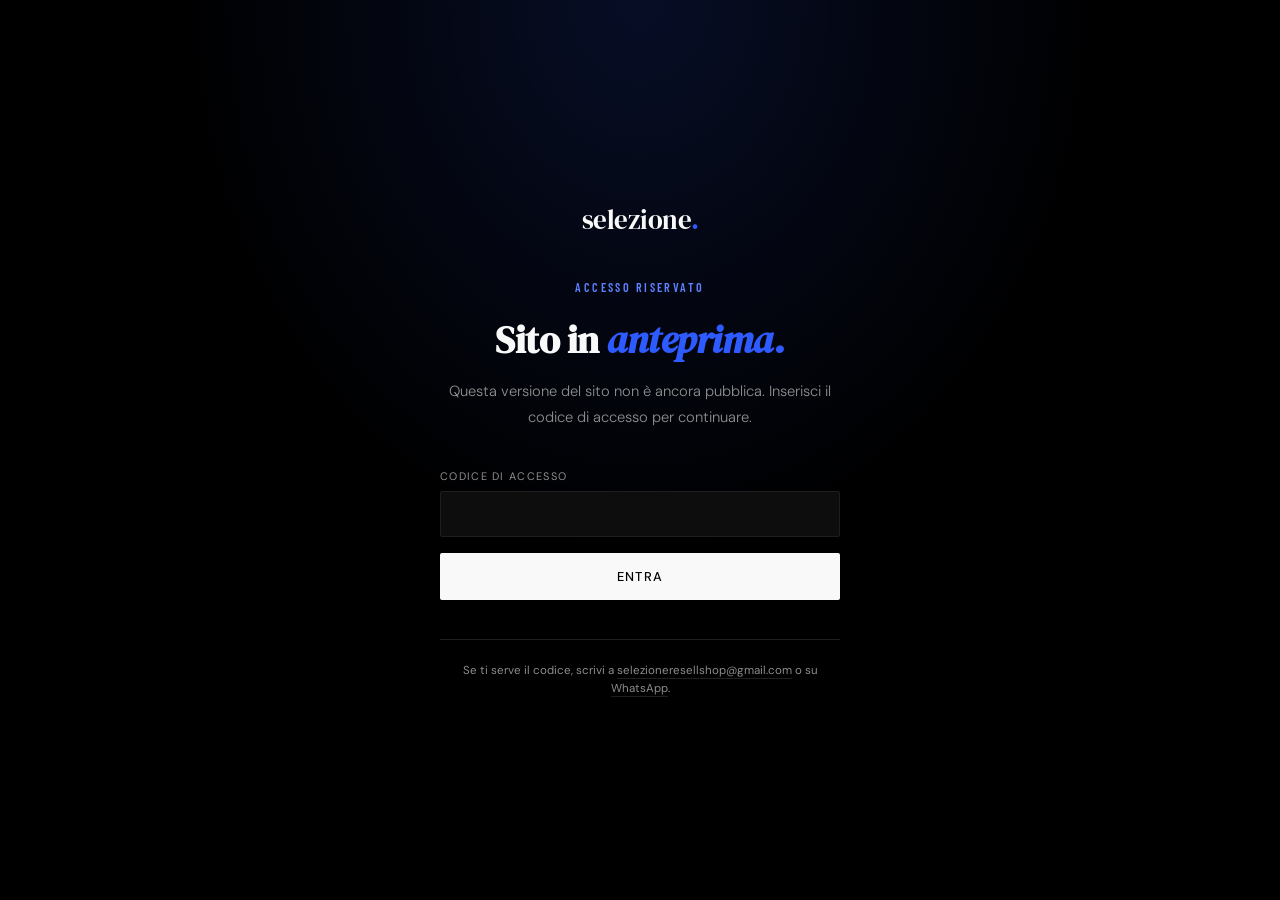
<file: index.html>
<!DOCTYPE html>
<html lang="it">
<head>
<meta charset="UTF-8">
<meta name="viewport" content="width=device-width, initial-scale=1.0">

<!-- Google Consent Mode v2 — default negato -->
<script>
  window.dataLayer = window.dataLayer || [];
  function gtag(){dataLayer.push(arguments);}
  gtag('consent', 'default', {
    'ad_storage': 'denied',
    'ad_user_data': 'denied',
    'ad_personalization': 'denied',
    'analytics_storage': 'denied',
    'functionality_storage': 'granted',
    'security_storage': 'granted',
    'wait_for_update': 500
  });
</script>

<!-- Google tag (gtag.js) -->
<script async src="https://www.googletagmanager.com/gtag/js?id=G-TSMYGTDLV7"></script>
<script>
  gtag('js', new Date());
  gtag('config', 'G-TSMYGTDLV7', {
    'anonymize_ip': true
  });
</script>
<!-- GATE DI ANTEPRIMA — riga temporanea, si toglie al go-live (vedi gate.js) -->
<script src="/gate.js"></script>

<!-- Prestazioni: preconnessione ai server dei font -->
<link rel="preconnect" href="https://fonts.googleapis.com">
<link rel="preconnect" href="https://fonts.gstatic.com" crossorigin>
<link rel="dns-prefetch" href="https://fonts.googleapis.com">
<link rel="dns-prefetch" href="https://fonts.gstatic.com">
<link href="https://fonts.googleapis.com/css2?family=Barlow+Condensed:wght@500;600;700&family=DM+Sans:wght@300;400;500&family=DM+Serif+Display:ital@0;1&display=swap" rel="stylesheet">

<title>Console, videogiochi e collezionismo | Selezione.</title>

<!-- SEO -->
<meta name="description" content="Console e videogiochi di ogni epoca, prodotti Pokémon, sneakers limited e oggettistica da collezione. Acquista su eBay e Vinted o vendimi le tue console.">
<link rel="canonical" href="https://selezioneshop.it/">
<link rel="alternate" hreflang="it-it" href="https://selezioneshop.it/">
<link rel="alternate" hreflang="x-default" href="https://selezioneshop.it/">
<meta name="robots" content="index, follow, max-image-preview:large, max-snippet:-1">
<meta name="googlebot" content="index, follow">
<meta name="author" content="Selezione.">
<meta name="theme-color" content="#000000">

<!-- Local SEO (Roma) -->
<meta name="geo.region" content="IT-RM">
<meta name="geo.placename" content="Roma">

<!-- Open Graph (WhatsApp, Facebook, Instagram, ecc.) -->
<meta property="og:type" content="website">
<meta property="og:site_name" content="Selezione.">
<meta property="og:locale" content="it_IT">
<meta property="og:title" content="Console, videogiochi e collezionismo | Selezione.">
<meta property="og:description" content="Console e videogiochi di ogni epoca, prodotti Pokémon, sneakers limited e oggettistica da collezione. Acquista su eBay e Vinted o vendimi le tue console.">
<meta property="og:url" content="https://selezioneshop.it/">
<!-- Sostituisci con l'URL di una tua immagine 1200x630 quando il sito è online -->
<meta property="og:image" content="https://selezioneshop.it/og-image.jpg">
<meta property="og:image:alt" content="Selezione. — articoli selezionati: sneakers, Pokémon, gaming, oggettistica">
<meta property="og:image:width" content="1200">
<meta property="og:image:height" content="630">

<!-- Twitter / X -->
<meta name="twitter:card" content="summary_large_image">
<meta name="twitter:title" content="Console, videogiochi e collezionismo | Selezione.">
<meta name="twitter:description" content="Console e videogiochi di ogni epoca, prodotti Pokémon, sneakers limited e oggettistica da collezione. Acquista su eBay e Vinted o vendimi le tue console.">
<meta name="twitter:image" content="https://selezioneshop.it/og-image.jpg">

<!-- Favicon (il punto del brand) -->
<link rel="icon" href="data:image/svg+xml,%3Csvg xmlns='http://www.w3.org/2000/svg' viewBox='0 0 32 32'%3E%3Crect width='32' height='32' rx='6' fill='%23000000'/%3E%3Ccircle cx='16' cy='22' r='4' fill='%232E5BFF'/%3E%3C/svg%3E">

<link rel="stylesheet" href="css/style.css">

<!-- Dati strutturati schema.org: dice a Google che sei un'attività reale -->
<script type="application/ld+json">
{
  "@context": "https://schema.org",
  "@graph": [
    {
      "@type": "Organization",
      "@id": "https://selezioneshop.it/#organization",
      "name": "Selezione.",
      "url": "https://selezioneshop.it/",
      "email": "selezioneresellshop@gmail.com",
      "telephone": "+39 331 545 3138",
      "vatID": "IT18554041006",
      "slogan": "Chiacchiere, tempo e pezzi rari.",
      "sameAs": [
        "https://instagram.com/selezione.shop",
        "https://www.ebay.it/str/selezioneshop",
        "https://www.vinted.it/member/70497170"
      ]
    },
    {
      "@type": "WebSite",
      "@id": "https://selezioneshop.it/#website",
      "url": "https://selezioneshop.it/",
      "name": "Selezione.",
      "inLanguage": "it-IT",
      "publisher": { "@id": "https://selezioneshop.it/#organization" }
    },
    {
      "@type": "LocalBusiness",
      "@id": "https://selezioneshop.it/#localbusiness",
      "name": "Selezione.",
      "url": "https://selezioneshop.it/",
      "email": "selezioneresellshop@gmail.com",
      "telephone": "+39 331 545 3138",
      "vatID": "IT18554041006",
      "parentOrganization": { "@id": "https://selezioneshop.it/#organization" },
      "address": {
        "@type": "PostalAddress",
        "addressLocality": "Roma",
        "addressRegion": "IT-RM",
        "addressCountry": "IT"
      },
      "areaServed": "IT",
      "sameAs": [
        "https://www.ebay.it/str/selezioneshop",
        "https://www.vinted.it/member/70497170"
      ]
    }
  ]
}
</script>
</head>
<body>

<nav id="nav">
  <a href="/" class="logo">selezione<span>.</span></a>
  <ul class="nav-links">
    <li><a href="/" aria-current="page">Home</a></li>
    <li><a href="vendi.html">Vendi</a></li>
    <li><a href="negozio.html">Negozio</a></li>
    <li><a href="/blog/">Blog</a></li>
    <li><a href="chi-siamo.html">Chi sono</a></li>
    <li><a href="faq.html">FAQ</a></li>
  </ul>
  <button class="nav-toggle" id="navToggle" aria-label="Apri menu" aria-expanded="false" aria-controls="mobileMenu">
    <span></span><span></span><span></span>
  </button>
</nav>

<div class="menu-backdrop" id="menuBackdrop"></div>
<div class="mobile-menu" id="mobileMenu">
  <a href="/" aria-current="page">Home</a>
  <a href="vendi.html">Vendi</a>
  <a href="negozio.html">Negozio</a>
  <a href="/blog/">Blog</a>
  <a href="chi-siamo.html">Chi sono</a>
  <a href="faq.html">FAQ</a>
</div>

<main>
<!-- HERO -->
<section class="hero" aria-label="Introduzione">
  <div class="hero-left">
    <div class="hero-eyebrow">Curato. Autentico. Unico.</div>
    <h1>Ogni pezzo<br>ha una<br><em>storia.</em></h1>
    <p class="hero-desc">Console e videogiochi, Pokémon, sneakers e oggettistica ricercata. Selezionati uno ad uno! Per chi sa riconoscere ciò che è unico.</p>
    <div class="hero-actions">
      <a href="/vendi.html" class="btn-main">Richiedi una valutazione</a>
      <a href="/negozio.html" class="btn-secondary">I miei negozi</a>
    </div>
    <a href="#categorie" class="hero-explore">Esplora le categorie →</a>
  </div>
  <div class="hero-right">
    <div class="img-placeholder" aria-hidden="true">
      <svg width="32" height="32" viewBox="0 0 24 24" fill="none" stroke="currentColor" stroke-width="1">
        <rect x="3" y="3" width="18" height="18" rx="1"/><circle cx="8.5" cy="8.5" r="1.5"/>
        <polyline points="21,15 16,10 5,21"/>
      </svg>
      <span>Immagine hero</span>
    </div>
  </div>
</section>

<!-- PROVA SOCIALE eBay -->
<section class="ebay-proof" aria-label="Feedback del negozio eBay">
  <a href="https://www.ebay.it/str/selezioneshop" target="_blank" rel="noopener" class="ebay-proof-inner">
    <span class="ebay-proof-stat">
      <span class="ebay-proof-num">100+</span>
      <span class="ebay-proof-label">feedback su eBay</span>
    </span>
    <span class="ebay-proof-stat">
      <span class="ebay-proof-num">100%</span>
      <span class="ebay-proof-label">valutazioni positive</span>
    </span>
    <span class="ebay-proof-cta">Vedi il profilo eBay →</span>
  </a>
</section>

<!-- DIVIDER (scorrevole) -->
<div class="divider">
  <div class="divider-track">
    <div class="divider-item"><span>01</span><span>Autenticità garantita</span></div>
    <div class="divider-dot" aria-hidden="true"></div>
    <div class="divider-item"><span>02</span><span>Spedizione tracciata</span></div>
    <div class="divider-dot" aria-hidden="true"></div>
    <div class="divider-item"><span>03</span><span>Feedback verificati</span></div>
    <div class="divider-dot" aria-hidden="true"></div>
    <div class="divider-item"><span>04</span><span>Nuovi arrivi settimanali</span></div>
    <div class="divider-dot" aria-hidden="true"></div>
    <div class="divider-item"><span>05</span><span>Acquisti protetti</span></div>
    <div class="divider-dot" aria-hidden="true"></div>
    <!-- Copia duplicata: serve solo allo scorrimento continuo, nascosta agli screen reader -->
    <div class="divider-item" aria-hidden="true"><span>01</span><span>Autenticità garantita</span></div>
    <div class="divider-dot" aria-hidden="true"></div>
    <div class="divider-item" aria-hidden="true"><span>02</span><span>Spedizione tracciata</span></div>
    <div class="divider-dot" aria-hidden="true"></div>
    <div class="divider-item" aria-hidden="true"><span>03</span><span>Feedback verificati</span></div>
    <div class="divider-dot" aria-hidden="true"></div>
    <div class="divider-item" aria-hidden="true"><span>04</span><span>Nuovi arrivi settimanali</span></div>
    <div class="divider-dot" aria-hidden="true"></div>
    <div class="divider-item" aria-hidden="true"><span>05</span><span>Acquisti protetti</span></div>
    <div class="divider-dot" aria-hidden="true"></div>
  </div>
</div>

<!-- CATEGORIE -->
<section class="categories" id="categorie">
  <div class="label reveal">Cosa trovi</div>
  <h2 class="reveal">Le categorie.</h2>
  <div class="cat-grid">
    <div class="cat-card reveal">
      <div class="cat-tile">
        <picture>
          <source srcset="img/categoria-sneakers.webp" type="image/webp">
          <img class="cat-photo" id="cat1" alt="" src="img/categoria-sneakers.png" width="900" height="900" loading="lazy" decoding="async" onerror="this.style.display='none';document.getElementById('catEmpty1').style.display='flex';">
        </picture>
        <div class="cat-empty" id="catEmpty1" aria-hidden="true">
          <svg width="30" height="30" viewBox="0 0 24 24" fill="none" stroke="currentColor" stroke-width="1"><rect x="3" y="3" width="18" height="18" rx="1"/><circle cx="8.5" cy="8.5" r="1.5"/><polyline points="21,15 16,10 5,21"/></svg>
          <span>Sneakers</span>
        </div>
      </div>
      <div class="cat-info">
        <div class="cat-tag">Limited</div>
        <h3>Sneakers</h3>
        <p>Edizioni ricercate e modelli particolari.</p>
      </div>
    </div>

    <div class="cat-card reveal">
      <div class="cat-tile">
        <picture>
          <source srcset="img/categoria-pokemon.webp" type="image/webp">
          <img class="cat-photo" id="cat2" alt="" src="img/categoria-pokemon.png" width="900" height="900" loading="lazy" decoding="async" onerror="this.style.display='none';document.getElementById('catEmpty2').style.display='flex';">
        </picture>
        <div class="cat-empty" id="catEmpty2" aria-hidden="true">
          <svg width="30" height="30" viewBox="0 0 24 24" fill="none" stroke="currentColor" stroke-width="1"><rect x="3" y="3" width="18" height="18" rx="1"/><circle cx="8.5" cy="8.5" r="1.5"/><polyline points="21,15 16,10 5,21"/></svg>
          <span>Pokémon</span>
        </div>
      </div>
      <div class="cat-info">
        <div class="cat-tag">Collezione</div>
        <h3>Pokémon</h3>
        <p>Prodotti sealed e qualche carta.</p>
      </div>
    </div>

    <div class="cat-card reveal">
      <div class="cat-tile">
        <picture>
          <source srcset="img/categoria-gaming.webp" type="image/webp">
          <img class="cat-photo" id="cat3" alt="" src="img/categoria-gaming.png" width="900" height="900" loading="lazy" decoding="async" onerror="this.style.display='none';document.getElementById('catEmpty3').style.display='flex';">
        </picture>
        <div class="cat-empty" id="catEmpty3" aria-hidden="true">
          <svg width="30" height="30" viewBox="0 0 24 24" fill="none" stroke="currentColor" stroke-width="1"><rect x="3" y="3" width="18" height="18" rx="1"/><circle cx="8.5" cy="8.5" r="1.5"/><polyline points="21,15 16,10 5,21"/></svg>
          <span>Gaming</span>
        </div>
      </div>
      <div class="cat-info">
        <div class="cat-tag">Gaming</div>
        <h3>Console &amp; Giochi</h3>
        <p>Usato testato, retrogaming e titoli moderni.</p>
      </div>
    </div>

    <div class="cat-card reveal">
      <div class="cat-tile">
        <picture>
          <source srcset="img/categoria-oggetti.webp" type="image/webp">
          <img class="cat-photo" id="cat4" alt="" src="img/categoria-oggetti.png" width="900" height="900" loading="lazy" decoding="async" onerror="this.style.display='none';document.getElementById('catEmpty4').style.display='flex';">
        </picture>
        <div class="cat-empty" id="catEmpty4" aria-hidden="true">
          <svg width="30" height="30" viewBox="0 0 24 24" fill="none" stroke="currentColor" stroke-width="1"><rect x="3" y="3" width="18" height="18" rx="1"/><circle cx="8.5" cy="8.5" r="1.5"/><polyline points="21,15 16,10 5,21"/></svg>
          <span>Oggetti</span>
        </div>
      </div>
      <div class="cat-info">
        <div class="cat-tag">Ricercato</div>
        <h3>Oggettistica</h3>
        <p>Pezzi unici e articoli da collezione selezionati.</p>
      </div>
    </div>
  </div>
</section>

<!-- CANALI -->
<section class="channels" id="negozi">
  <div class="channels-top reveal">
    <div>
      <div class="label">Dove acquistare</div>
      <h2>I miei<br>negozi.</h2>
    </div>
    <p>Acquisti protetti tramite le garanzie ufficiali dei marketplace. Pagamenti sicuri, spedizioni tracciate.</p>
  </div>
  <div class="channels-grid">
    <a href="https://www.ebay.it/str/selezioneshop" target="_blank" rel="noopener" class="channel-card reveal">
      <div class="channel-img" aria-hidden="true">
        <svg width="28" height="28" viewBox="0 0 24 24" fill="none" stroke="currentColor" stroke-width="1">
          <rect x="3" y="3" width="18" height="18" rx="1"/><circle cx="8.5" cy="8.5" r="1.5"/>
          <polyline points="21,15 16,10 5,21"/>
        </svg>
        <span>Cover negozio</span>
      </div>
      <div class="channel-info">
        <div>
          <div class="ch-label">Marketplace</div>
          <h3>eBay</h3>
          <p>Qui pubblico le edizioni più ricercate, i pezzi da collezione e gli articoli di valore più alto: sneakers limited, carte rare, console e giochi da collezione. Spedizione inclusa, acquisti protetti e feedback verificati.</p>
        </div>
        <div class="ch-arrow">Visita il negozio →</div>
      </div>
    </a>
    <a href="https://www.vinted.it/member/70497170" target="_blank" rel="noopener" class="channel-card reveal">
      <div class="channel-img" aria-hidden="true">
        <svg width="28" height="28" viewBox="0 0 24 24" fill="none" stroke="currentColor" stroke-width="1">
          <rect x="3" y="3" width="18" height="18" rx="1"/><circle cx="8.5" cy="8.5" r="1.5"/>
          <polyline points="21,15 16,10 5,21"/>
        </svg>
        <span>Cover negozio</span>
      </div>
      <div class="channel-info">
        <div>
          <div class="ch-label">Marketplace</div>
          <h3>Vinted</h3>
          <p>Lo uso prevalentemente per gli articoli meno rari e dal prezzo più contenuto. Le categorie sono le stesse: cambia il pezzo, non il tipo di prodotto. Acquisti protetti.</p>
        </div>
        <div class="ch-arrow">Visita il negozio →</div>
      </div>
    </a>
  </div>
  <p class="channels-note">Sui marketplace vendo, ma soprattutto compro: se hai pezzi fermi in casa, qui trovi come <a href="/vendi.html">vendere console e videogiochi usati</a> in tutta Italia, con spedizione o ritiro a Roma. Se prima vuoi capire quanto vale quello che hai, sul <a href="/blog/">blog</a> trovi le mie guide, a partire da <a href="/blog/quanto-vale-la-tua-ps4/">quanto vale una PS4 usata</a>.</p>
</section>

<!-- CTA BAND -->
<section class="cta-band reveal">
  <h2>Quanto valgono le tue <em>console?</em></h2>
  <p>Console, videogiochi e accessori, retrò e moderni. Mandami due foto: valutazione onesta in 24/48h, spedizione o ritiro a Roma.</p>
  <div class="hero-actions">
    <a href="/vendi.html" class="btn-main">Richiedi una valutazione →</a>
  </div>
</section>

<!-- FAQ (teaser) -->
<section class="faq" aria-label="Domande frequenti">
  <div class="faq-head reveal">
    <div class="label">Domande frequenti</div>
    <h2>FAQ.</h2>
  </div>
  <div class="faq-list reveal">
    <details class="faq-item">
      <summary>Gli articoli sono autentici e garantiti?<span class="faq-icon"></span></summary>
      <p class="faq-answer">Sì. Ogni pezzo viene verificato per autenticità e condizioni prima della messa in vendita. Per sneakers e carte da collezione controllo ogni dettaglio con particolare attenzione.</p>
    </details>
    <details class="faq-item">
      <summary>Come funzionano spedizione e pagamento?<span class="faq-icon"></span></summary>
      <p class="faq-answer">Gli acquisti avvengono tramite eBay e Vinted, con i loro sistemi di pagamento sicuri e la protezione acquirente. Gli ordini vengono evasi in 24h lavorative e le spedizioni sono sempre tracciate e imballate con cura.</p>
    </details>
    <details class="faq-item">
      <summary>Posso ritirare di persona o pagare alla consegna?<span class="faq-icon"></span></summary>
      <p class="faq-answer">Per gli acquisti sui marketplace valgono le loro regole. Per trattative dirette, in particolare a Roma e dintorni, possiamo valutare insieme ritiro o consegna a mano: scrivimi pure, troveremo un accordo equo per entrambi.</p>
    </details>
  </div>
  <a href="faq.html" class="hero-explore faq-more">Tutte le domande →</a>
</section>
</main>

<!-- FOOTER -->
<footer>
  <div class="footer-main">
    <div class="footer-brand">
      <div class="footer-logo">selezione<span>.</span></div>
      <p class="footer-tag">Chiacchiere, tempo e pezzi rari.</p>
    </div>
    <div class="footer-contacts">
      <a href="mailto:selezioneresellshop@gmail.com">selezioneresellshop@gmail.com</a>
      <a href="https://wa.me/393315453138" target="_blank" rel="noopener">WhatsApp · 331 545 3138</a>
      <a href="https://instagram.com/selezione.shop" target="_blank" rel="noopener">Instagram · @selezione.shop</a>
    </div>
  </div>
  <div class="footer-bottom">
    <p>© 2026 Selezione. — P.IVA 18554041006 · REA RM-1792120 · <a href="legale.html#privacy">Privacy</a> · <a href="legale.html#cookie">Cookie</a> · <a href="legale.html#note-legali">Note legali</a> · <a href="legale.html#termini">Termini</a></p>
    <nav class="footer-nav">
      <a href="/">Home</a>
      <a href="vendi.html">Vendi</a>
      <a href="negozio.html">Negozio</a>
      <a href="/blog/">Blog</a>
      <a href="chi-siamo.html">Chi sono</a>
      <a href="faq.html">FAQ</a>
    </nav>
  </div>
</footer>

<!-- COOKIE BANNER -->
<div class="cookie-banner" id="cookieBanner">
  <p>Uso cookie tecnici necessari al funzionamento del sito e, previo consenso, strumenti di terze parti (font e modulo di contatto). <a href="legale.html#cookie">Cookie policy</a></p>
  <div class="cookie-actions">
    <button class="cookie-btn ghost">Rifiuta</button>
    <button class="cookie-btn solid">Accetta</button>
  </div>
</div>

<!-- BACK TO TOP -->
<button class="to-top" id="toTop" aria-label="Torna su">↑</button>

<script src="js/main.js" defer></script>
<script src="js/analytics.js" defer></script>
</body>
</html>
</file>
<file: css/style.css>
/* ==========================================================================
   Selezione. — Design system condiviso
   (Google Fonts caricati via <link> nell'<head> di ogni pagina, non qui)
   ========================================================================== */

*, *::before, *::after { box-sizing: border-box; margin: 0; padding: 0; }

:root {
  --black: #000000;
  --black2: #0d0d0d;
  --black3: #141414;
  --anthracite: #2C2C2C;
  --offwhite: #F9F9F9;
  --cobalt: #2E5BFF;
  /* Il cobalto di marca su nero sta a 4,06:1: va bene per i titoli (testo
     grande) ma non per link e label. Questa è la sua versione schiarita, da
     usare SOLO sul testo piccolo. Sui fondi del sito sta sopra il 5:1. */
  --cobalt-text: #5C82FF;
  /* Grigi testo. Erano tarati sul nero puro (4,6:1) ma scendevano a 4,1:1
     sui fondi --black2 e --black3, dove sta metà delle sezioni. Alzati
     finché non superano il 4.5:1 anche su --black3, il più chiaro dei tre. */
  --muted: #8C8C8C;
  --muted2: #909090;
  --border: #1e1e1e;
  --img-bg: #111;
}

html { scroll-behavior: smooth; }
body {
  font-family: 'DM Sans', sans-serif;
  background: var(--black);
  color: var(--offwhite);
  overflow-x: hidden;
}

a:focus-visible, button:focus-visible, input:focus-visible,
select:focus-visible, textarea:focus-visible, label:focus-visible,
summary:focus-visible, [tabindex]:focus-visible {
  outline: 2px solid var(--cobalt); outline-offset: 3px;
}

/* Utility: nascosto visivamente ma accessibile agli screen reader */
.sr-only {
  position: absolute; width: 1px; height: 1px; padding: 0; margin: -1px;
  overflow: hidden; clip: rect(0,0,0,0); white-space: nowrap; border: 0;
}

/* NAV */
nav {
  position: fixed; top: 0; left: 0; right: 0; z-index: 100;
  display: flex; align-items: center; justify-content: space-between;
  /* Altezza unica: prima la barra partiva a 1.6rem di padding e si stringeva a
     1.1rem allo scroll, quindi cambiava dimensione sotto le dita. Resta la
     forma compatta, la sola differenza allo scroll è l'ombra. */
  padding: 1.1rem 6%;
  background: rgba(0,0,0,0.88);
  backdrop-filter: blur(16px);
  border-bottom: 1px solid var(--border);
  transition: box-shadow 0.3s ease;
}
nav.scrolled { box-shadow: 0 10px 40px rgba(0,0,0,0.5); }
.logo {
  font-family: 'DM Serif Display', serif;
  font-size: 1.5rem; letter-spacing: -0.5px;
  color: var(--offwhite); z-index: 102; text-decoration: none;
}
.logo span { color: var(--cobalt); }
.nav-links { list-style: none; display: flex; gap: 2.5rem; }
.nav-links a {
  font-family: 'Barlow Condensed', sans-serif;
  text-decoration: none; color: var(--muted);
  font-size: 0.86rem; font-weight: 600; letter-spacing: 0.12em;
  text-transform: uppercase; transition: color 0.2s; position: relative;
}
.nav-links a::after {
  content: ''; position: absolute; left: 0; bottom: -6px;
  width: 0; height: 1px; background: var(--cobalt); transition: width 0.25s ease;
}
.nav-links a:hover { color: var(--offwhite); }
.nav-links a:hover::after { width: 100%; }
/* Pagina corrente: cobalto + filo sotto, così si vede dove ci si trova.
   È --cobalt-text e non --cobalt perché qui il testo è piccolo (0.86rem) e
   il cobalto pieno su nero non arriva a 4.5:1. */
.nav-links a[aria-current="page"] { color: var(--cobalt-text); }
.nav-links a[aria-current="page"]::after { width: 100%; }
.nav-links a[aria-current="page"]:hover { color: var(--cobalt-text); }

/* Hamburger */
.nav-toggle {
  display: none; flex-direction: column; justify-content: center; gap: 5px;
  width: 34px; height: 34px; background: none; border: none; cursor: pointer;
  z-index: 102; padding: 0;
}
.nav-toggle span {
  display: block; width: 24px; height: 2px; background: var(--offwhite);
  transition: transform 0.3s ease, opacity 0.2s ease; margin-left: auto;
}
.nav-toggle.open span:nth-child(1) { transform: translateY(7px) rotate(45deg); }
.nav-toggle.open span:nth-child(2) { opacity: 0; }
.nav-toggle.open span:nth-child(3) { transform: translateY(-7px) rotate(-45deg); }

.mobile-menu {
  position: fixed; top: 0; right: 0; bottom: 0; z-index: 101;
  width: min(80vw, 320px);
  background: var(--black2); border-left: 1px solid var(--border);
  display: flex; flex-direction: column; justify-content: center; gap: 0.5rem;
  padding: 2rem 2.5rem;
  transform: translateX(100%);
  /* visibility: hidden toglie i link dall'ordine di tabulazione quando il menu è chiuso */
  visibility: hidden;
  transition: transform 0.35s cubic-bezier(.4,0,.2,1), visibility 0.35s;
}
.mobile-menu.open { transform: translateX(0); visibility: visible; }
.mobile-menu a {
  text-decoration: none; color: var(--muted2);
  font-family: 'DM Serif Display', serif; font-size: 1.5rem;
  padding: 0.7rem 0; border-bottom: 1px solid var(--border); transition: color 0.2s;
}
.mobile-menu a:last-child { border-bottom: none; }
.mobile-menu a:hover { color: var(--offwhite); }
.mobile-menu a[aria-current="page"], .mobile-menu a[aria-current="page"]:hover { color: var(--cobalt-text); }
.menu-backdrop {
  position: fixed; inset: 0; z-index: 100; background: rgba(0,0,0,0.5);
  opacity: 0; visibility: hidden; transition: opacity 0.3s ease, visibility 0.3s ease;
}
.menu-backdrop.open { opacity: 1; visibility: visible; }

/* SCROLL REVEAL */
.reveal { opacity: 0; transform: translateY(28px); transition: opacity 0.7s ease, transform 0.7s ease; }
.reveal.visible { opacity: 1; transform: none; }

/* HERO (home) */
.hero {
  min-height: 100vh;
  display: grid; grid-template-columns: 1fr 1fr;
  padding-top: 5rem;
}
.hero-left {
  display: flex; flex-direction: column; justify-content: center;
  padding: 6rem 5% 6rem 6%;
}
.hero-left > * { opacity: 0; transform: translateY(22px); animation: heroIn 0.8s cubic-bezier(.2,.6,.2,1) forwards; }
.hero-eyebrow { animation-delay: 0.1s; }
.hero h1 { animation-delay: 0.22s; }
.hero-desc { animation-delay: 0.34s; }
.hero-actions { animation-delay: 0.46s; }
.hero-explore { animation-delay: 0.56s; }
@keyframes heroIn { to { opacity: 1; transform: none; } }

.hero-eyebrow {
  font-family: 'Barlow Condensed', sans-serif;
  font-size: 0.78rem; letter-spacing: 0.2em; text-transform: uppercase;
  color: var(--cobalt-text); font-weight: 600; margin-bottom: 2rem;
}
.hero h1 {
  font-family: 'DM Serif Display', serif;
  font-size: clamp(3rem, 5vw, 5.5rem);
  line-height: 1.05; letter-spacing: -1px;
  color: var(--offwhite); margin-bottom: 2rem;
}
.hero h1 em { font-style: italic; color: var(--cobalt); }
.hero-desc {
  font-size: 1rem; color: var(--muted2); line-height: 1.8;
  max-width: 380px; font-weight: 300; margin-bottom: 2.5rem;
}
.hero-actions { display: flex; align-items: center; gap: 1rem; flex-wrap: wrap; }
.btn-main {
  display: inline-flex; align-items: center; gap: 0.6rem;
  background: var(--offwhite); color: var(--black);
  padding: 0.85rem 1.8rem; border-radius: 2px;
  font-size: 0.8rem; font-weight: 500; letter-spacing: 0.08em;
  text-transform: uppercase; text-decoration: none;
  transition: background 0.2s, color 0.2s, transform 0.2s;
}
.btn-main:hover { background: var(--cobalt); color: var(--offwhite); transform: translateY(-2px); }
/* min-height: porta il bottone a 44px anche quando il testo è su una riga sola. */
.btn-main, .btn-secondary { min-height: 44px; }
.btn-secondary {
  display: inline-flex; align-items: center; gap: 0.6rem;
  background: transparent; color: var(--offwhite);
  border: 1px solid rgba(255,255,255,0.22);
  padding: 0.85rem 1.8rem; border-radius: 2px;
  font-size: 0.8rem; font-weight: 500; letter-spacing: 0.08em;
  text-transform: uppercase; text-decoration: none;
  transition: border-color 0.2s, color 0.2s, transform 0.2s;
}
.btn-secondary:hover { border-color: var(--cobalt); color: #7a9fff; transform: translateY(-2px); }
.hero-explore {
  display: inline-block; margin-top: 1.6rem;
  font-size: 0.8rem; color: var(--muted); text-decoration: none;
  letter-spacing: 0.08em; text-transform: uppercase;
  border-bottom: 1px solid var(--border); padding-bottom: 2px; width: fit-content;
  transition: color 0.2s, border-color 0.2s;
}
.hero-explore:hover { color: var(--offwhite); border-color: var(--muted); }

.hero-right {
  background: var(--img-bg);
  border-left: 1px solid var(--border);
  position: relative; overflow: hidden;
}
.hero-right::after {
  content: ''; position: absolute; inset: 0; pointer-events: none;
  background: radial-gradient(circle at 70% 30%, rgba(46,91,255,0.14), transparent 60%);
}
.img-placeholder {
  width: 100%; height: 100%;
  display: flex; flex-direction: column;
  align-items: center; justify-content: center; gap: 0.5rem;
  color: #2a2a2a; font-size: 0.72rem; letter-spacing: 0.12em; text-transform: uppercase;
}
.img-placeholder svg { opacity: 0.6; }

/* PAGE HERO (pagine interne) */
.page-hero { padding: 11rem 6% 5rem; border-bottom: 1px solid var(--border); }
.page-hero > * { opacity: 0; transform: translateY(22px); animation: heroIn 0.8s cubic-bezier(.2,.6,.2,1) forwards; }
.page-hero .label { animation-delay: 0.1s; }
.page-hero h1 { animation-delay: 0.22s; }
.page-hero p { animation-delay: 0.34s; }
.page-hero h1 {
  font-family: 'DM Serif Display', serif;
  font-size: clamp(2.6rem, 5vw, 4.2rem);
  letter-spacing: -1px; line-height: 1.1;
  color: var(--offwhite); margin-bottom: 1.5rem;
}
.page-hero h1 em { font-style: italic; color: var(--cobalt); }
.page-hero p {
  font-size: 1rem; color: var(--muted2); font-weight: 300;
  line-height: 1.8; max-width: 520px;
}
/* Variante per frasi brevi che devono stare su una riga sola */
.page-hero p.lead-wide { max-width: 760px; }

/* PROVA SOCIALE eBAY */
.ebay-proof { padding: 0 6%; background: var(--black2); border-top: 1px solid var(--border); }
.ebay-proof-inner, .ebay-proof-inline {
  display: flex; align-items: center; flex-wrap: wrap; gap: 2.5rem;
  text-decoration: none; color: var(--offwhite);
  padding: 1.6rem 0; transition: color 0.2s;
}
.ebay-proof-inline {
  padding: 1.2rem 1.4rem; margin-bottom: 1.8rem; gap: 1.8rem;
  background: var(--black2); border: 1px solid var(--border);
}
.ebay-proof-stat { display: flex; flex-direction: column; gap: 0.25rem; }
.ebay-proof-num {
  font-family: 'Barlow Condensed', sans-serif;
  font-size: 1.5rem; font-weight: 700; letter-spacing: 0.02em; color: var(--offwhite); line-height: 1;
}
.ebay-proof-label {
  font-family: 'Barlow Condensed', sans-serif;
  font-size: 0.72rem; letter-spacing: 0.15em; text-transform: uppercase; color: var(--muted); font-weight: 500;
}
.ebay-proof-cta {
  margin-left: auto;
  font-size: 0.75rem; letter-spacing: 0.1em; text-transform: uppercase; color: var(--muted);
  border-bottom: 1px solid var(--border); padding-bottom: 2px;
  transition: color 0.2s, border-color 0.2s;
}
.ebay-proof-inner:hover .ebay-proof-cta, .ebay-proof-inline:hover .ebay-proof-cta { color: var(--cobalt); border-color: var(--cobalt); }
@media(max-width: 560px) {
  .ebay-proof-inner, .ebay-proof-inline { gap: 1.2rem; }
  .ebay-proof-cta { margin-left: 0; width: 100%; }
}

/* DIVIDER (marquee) */
.divider {
  border-top: 1px solid var(--border);
  border-bottom: 1px solid var(--border);
  overflow: hidden; position: relative;
}
.divider-track {
  display: flex; align-items: center; gap: 3rem;
  padding: 1.8rem 1.5rem; white-space: nowrap; width: max-content;
  animation: marquee 30s linear infinite;
}
.divider:hover .divider-track { animation-play-state: paused; }
@keyframes marquee { from { transform: translateX(0); } to { transform: translateX(-50%); } }
.divider-item { display: flex; align-items: center; gap: 0.8rem; flex-shrink: 0; }
.divider-item span { font-family: 'Barlow Condensed', sans-serif; }
.divider-item span:first-child { font-size: 0.76rem; letter-spacing: 0.15em; text-transform: uppercase; color: var(--cobalt-text); font-weight: 600; }
.divider-item span:last-child { font-size: 0.76rem; letter-spacing: 0.1em; text-transform: uppercase; color: var(--muted); font-weight: 500; }
.divider-dot { width: 3px; height: 3px; border-radius: 50%; background: var(--border); flex-shrink: 0; }

/* ABOUT */
.about { display: grid; grid-template-columns: 1fr 1fr; min-height: 80vh; }
.about-img {
  background: var(--img-bg);
  border-right: 1px solid var(--border);
  position: relative; overflow: hidden; min-height: 500px;
}
.about-content {
  display: flex; flex-direction: column; justify-content: center;
  padding: 5rem 6%;
  border-top: 1px solid var(--border);
}
.label {
  font-family: 'Barlow Condensed', sans-serif;
  font-size: 0.76rem; letter-spacing: 0.2em; text-transform: uppercase;
  color: var(--cobalt-text); margin-bottom: 1.5rem; font-weight: 600;
}
.about-content h2 {
  font-family: 'DM Serif Display', serif;
  font-size: clamp(2rem, 3.5vw, 3.2rem);
  line-height: 1.1; letter-spacing: -0.5px; margin-bottom: 1.5rem; color: var(--offwhite);
}
.about-content h2 em { font-style: italic; color: var(--cobalt); }
.about-content > p {
  font-size: 0.95rem; color: var(--muted2); line-height: 1.9;
  font-weight: 300; max-width: 440px; margin-bottom: 2.5rem;
}
.about-list { display: flex; flex-direction: column; gap: 1rem; }
.about-item {
  display: flex; align-items: flex-start; gap: 1rem;
  padding-bottom: 1rem; border-bottom: 1px solid var(--border);
}
.about-item:last-child { border-bottom: none; }
.about-num {
  font-family: 'Barlow Condensed', sans-serif;
  font-size: 0.76rem; color: var(--cobalt-text); font-weight: 600; letter-spacing: 0.1em; padding-top: 2px; flex-shrink: 0;
}
.about-item h3 { font-size: 0.88rem; font-weight: 500; color: var(--offwhite); margin-bottom: 0.2rem; }
.about-item p { font-size: 0.8rem; color: var(--muted2); margin: 0; line-height: 1.6; }
.about-content .hero-explore { margin-top: 2rem; }

/* CATEGORIE */
.categories { padding: 6rem 6%; background: var(--black2); border-top: 1px solid var(--border); }
.categories h2 {
  font-family: 'DM Serif Display', serif;
  font-size: clamp(2rem, 3.5vw, 3rem);
  color: var(--offwhite); letter-spacing: -0.5px; margin-bottom: 4rem;
}
.cat-grid {
  display: grid; grid-template-columns: repeat(4, 1fr);
  gap: 1px; background: var(--border);
  border: 1px solid var(--border);
}
.cat-card { background: var(--black2); transition: background 0.25s; }
.cat-card:nth-child(2) { transition-delay: 0.08s; }
.cat-card:nth-child(3) { transition-delay: 0.16s; }
.cat-card:nth-child(4) { transition-delay: 0.24s; }
.cat-card:hover { background: var(--black3); }
.cat-tile { position: relative; aspect-ratio: 1/1; overflow: hidden; background: var(--img-bg); }
/* <picture> è inline: senza questo l'immagine perde height:100% */
.cat-tile picture { display: block; width: 100%; height: 100%; }
.cat-photo { width: 100%; height: 100%; object-fit: cover; display: block; transition: transform 0.4s ease; }
.cat-card:hover .cat-photo { transform: scale(1.04); }
/* Segnaposto mostrato solo se l'immagine non carica: l'onerror sull'<img>
   rimette display:flex inline. Di default resta nascosto, altrimenti si
   sovrappone alla foto (position:absolute + inset:0). */
.cat-empty { position: absolute; inset: 0; display: none; flex-direction: column; align-items: center; justify-content: center; gap: 0.5rem; color: #333; font-size: 0.66rem; letter-spacing: 0.12em; text-transform: uppercase; }
.cat-empty svg { opacity: 0.6; }
.cat-info { padding: 1.4rem 1.2rem; }
.cat-tag {
  font-family: 'Barlow Condensed', sans-serif;
  font-size: 0.71rem; letter-spacing: 0.15em; text-transform: uppercase; color: var(--cobalt-text); margin-bottom: 0.5rem; font-weight: 600;
}
.cat-card h3 { font-family: 'DM Serif Display', serif; font-size: 1.1rem; color: var(--offwhite); margin-bottom: 0.4rem; }
.cat-card p { font-size: 0.78rem; color: var(--muted2); line-height: 1.5; font-weight: 300; }

/* CANALI */
.channels { padding: 6rem 6%; border-top: 1px solid var(--border); }
.channels-top {
  display: flex; align-items: flex-end; justify-content: space-between;
  margin-bottom: 3rem; gap: 2rem; flex-wrap: wrap;
}
.channels-top h2 {
  font-family: 'DM Serif Display', serif;
  font-size: clamp(2rem, 3.5vw, 3rem); letter-spacing: -0.5px; color: var(--offwhite);
}
.channels-top p { font-size: 0.9rem; color: var(--muted2); line-height: 1.8; max-width: 380px; font-weight: 300; }
.channels-grid { display: grid; grid-template-columns: 1fr 1fr; gap: 1px; background: var(--border); border: 1px solid var(--border); }
.channel-card {
  background: var(--black);
  display: grid; grid-template-columns: 1fr 1fr;
  text-decoration: none; color: var(--offwhite); transition: background 0.2s;
}
.channel-card:nth-child(2) { transition-delay: 0.1s; }
.channel-card:hover { background: var(--black3); }
.channel-img {
  aspect-ratio: 1; background: var(--img-bg);
  display: flex; align-items: center; justify-content: center;
  flex-direction: column; gap: 0.4rem;
  color: #222; font-size: 0.65rem; letter-spacing: 0.1em; text-transform: uppercase;
  border-right: 1px solid var(--border);
}
.channel-img svg { opacity: 0.5; }
.channel-info {
  display: flex; flex-direction: column; justify-content: space-between;
  padding: 2rem;
}
.ch-label {
  font-family: 'Barlow Condensed', sans-serif;
  font-size: 0.71rem; letter-spacing: 0.15em; text-transform: uppercase; color: var(--cobalt-text); font-weight: 600;
}
.channel-info h3 { font-family: 'DM Serif Display', serif; font-size: 1.8rem; letter-spacing: -0.5px; margin: 0.8rem 0; color: var(--offwhite); }
.channel-info p { font-size: 0.82rem; color: var(--muted2); line-height: 1.7; font-weight: 300; }
.ch-arrow {
  display: inline-flex; align-items: center; gap: 0.5rem;
  font-size: 0.75rem; letter-spacing: 0.1em; text-transform: uppercase;
  color: var(--muted); margin-top: 1.5rem;
  border-bottom: 1px solid var(--border); padding-bottom: 2px; width: fit-content;
  transition: color 0.2s, border-color 0.2s, gap 0.2s;
}
.channel-card:hover .ch-arrow { color: var(--cobalt); border-color: var(--cobalt); gap: 0.8rem; }
.channels-note {
  font-size: 0.85rem; color: var(--muted2); line-height: 1.8;
  font-weight: 300; max-width: 620px; margin-top: 2.5rem;
}

/* VENDI CONSOLE */
.sell { padding: 6rem 6%; background: var(--black2); border-top: 1px solid var(--border); }
.sell-inner { display: grid; grid-template-columns: 1fr 1.1fr; gap: 5rem; max-width: 1200px; margin: 0 auto; }
.sell-left { display: flex; flex-direction: column; justify-content: center; }
.sell-intro { margin-bottom: 2.2rem; }
.sell-intro h1 {
  font-family: 'DM Serif Display', serif;
  font-size: clamp(2.2rem, 4vw, 3.6rem); line-height: 1.08;
  letter-spacing: -0.8px; color: var(--offwhite); margin-bottom: 1rem;
}
.sell-intro h1 em { font-style: italic; color: var(--cobalt); }
.sell-intro p {
  font-size: 0.95rem; color: var(--muted2); line-height: 1.9;
  font-weight: 300; max-width: 400px;
}
.sell-left h2 {
  font-family: 'DM Serif Display', serif;
  font-size: clamp(2rem, 3.5vw, 3rem); line-height: 1.1;
  letter-spacing: -0.5px; color: var(--offwhite); margin-bottom: 1.5rem;
}
.sell-left h2 em { font-style: italic; color: var(--cobalt); }
.sell-steps { display: flex; flex-direction: column; gap: 1rem; }
.sell-step { display: flex; align-items: flex-start; gap: 1rem; padding-bottom: 1rem; border-bottom: 1px solid var(--border); }
.sell-step:last-child { border-bottom: none; }
.sell-step-num {
  font-family: 'Barlow Condensed', sans-serif;
  font-size: 0.76rem; color: var(--cobalt-text); font-weight: 600; letter-spacing: 0.1em; padding-top: 2px; flex-shrink: 0;
}
.sell-step h3 { font-size: 0.88rem; font-weight: 500; color: var(--offwhite); margin-bottom: 0.2rem; }
.sell-step p { font-size: 0.8rem; color: var(--muted2); margin: 0; line-height: 1.6; }
.sell-note { font-size: 0.8rem; color: var(--muted2); line-height: 1.7; font-weight: 300; margin-top: 2rem; max-width: 420px; }
.sell-note a { color: var(--cobalt-text); text-decoration: none; }
.sell-note a:hover { text-decoration: underline; }


/* LOGISTICA (vendi.html) */
.sell-logistics { margin-top: 2.5rem; padding-top: 2rem; border-top: 1px solid var(--border); }
.sell-logistics h2 {
  font-size: clamp(1.4rem, 2.4vw, 1.9rem); line-height: 1.2; margin-bottom: 1rem;
}
.sell-logistics p {
  font-size: 0.85rem; color: var(--muted2); line-height: 1.8;
  font-weight: 300; max-width: 440px; margin-bottom: 0.9rem;
}
.sell-logistics p:last-child { margin-bottom: 0; }

.sell-form { background: var(--black); border: 1px solid var(--border); padding: 2.5rem; }
.form-row { display: grid; grid-template-columns: 1fr 1fr; gap: 1.2rem; margin-bottom: 1.2rem; }
.field { display: flex; flex-direction: column; }
.field.full { grid-column: 1 / -1; }
.field label {
  font-size: 0.68rem; letter-spacing: 0.12em; text-transform: uppercase;
  color: var(--muted2); margin-bottom: 0.5rem;
}
.field input, .field select, .field textarea {
  background: var(--black2); border: 1px solid var(--border);
  color: var(--offwhite); padding: 0.8rem 0.9rem;
  font-family: 'DM Sans', sans-serif; font-size: 0.88rem;
  border-radius: 2px; transition: border-color 0.2s; width: 100%;
}
.field input::placeholder, .field textarea::placeholder { color: var(--muted); }
.field input:focus, .field select:focus, .field textarea:focus { outline: none; border-color: var(--cobalt); }
.field select { cursor: pointer; appearance: none; background-image: url("data:image/svg+xml,%3Csvg xmlns='http://www.w3.org/2000/svg' width='12' height='12' viewBox='0 0 24 24' fill='none' stroke='%23777' stroke-width='2'%3E%3Cpolyline points='6 9 12 15 18 9'/%3E%3C/svg%3E"); background-repeat: no-repeat; background-position: right 0.9rem center; padding-right: 2.2rem; }
.field select option { background: var(--black2); }
.field textarea { resize: vertical; min-height: 100px; }
.field input[type=file] { padding: 0.65rem 0.9rem; cursor: pointer; font-size: 0.8rem; color: var(--muted2); }
.field input[type=file]::file-selector-button {
  background: var(--anthracite); color: var(--offwhite); border: none;
  padding: 0.4rem 0.9rem; margin-right: 0.8rem; border-radius: 2px;
  font-family: 'DM Sans', sans-serif; font-size: 0.72rem; letter-spacing: 0.05em;
  text-transform: uppercase; cursor: pointer; transition: background 0.2s;
}
.field input[type=file]::file-selector-button:hover { background: var(--cobalt); }
.field-hint { font-size: 0.68rem; color: var(--muted); margin-top: 0.45rem; line-height: 1.5; }

/* Honeypot: fuori schermo invece che display:none, perché una parte dei bot
   salta i campi dichiarati nascosti e l'esca non scatterebbe. */
.hp-field {
  position: absolute; left: -9999px; top: auto;
  width: 1px; height: 1px; overflow: hidden;
}

.form-check { display: flex; align-items: flex-start; gap: 0.7rem; margin-bottom: 1.4rem; }
.form-check input { width: 16px; height: 16px; margin-top: 2px; accent-color: var(--cobalt); flex-shrink: 0; cursor: pointer; }
.form-check label { font-size: 0.76rem; color: var(--muted2); line-height: 1.5; cursor: pointer; }
.form-check a { color: var(--cobalt-text); text-decoration: none; }
.form-check a:hover { text-decoration: underline; }

.form-submit {
  width: 100%; background: var(--offwhite); color: var(--black);
  border: none; padding: 0.95rem; border-radius: 2px;
  font-family: 'DM Sans', sans-serif; font-size: 0.8rem; font-weight: 500;
  letter-spacing: 0.08em; text-transform: uppercase; cursor: pointer;
  transition: background 0.2s, color 0.2s; margin-top: 0.5rem;
}
.form-submit:hover { background: var(--cobalt); color: var(--offwhite); }
.form-submit:disabled { opacity: 0.5; cursor: default; }
.form-note { font-size: 0.72rem; color: var(--muted); margin-top: 1rem; line-height: 1.6; text-align: center; }
.form-error { font-size: 0.78rem; color: #ff5c5c; margin-top: 0.9rem; text-align: center; line-height: 1.5; display: none; }
.form-error.show { display: block; }
/* Rotta alternativa a WhatsApp: deve restare chiaramente secondaria */
.form-alt { margin-top: 0.6rem; text-align: center; }
.form-alt a {
  font-size: 0.72rem; color: var(--muted); text-decoration: none;
  border-bottom: 1px solid var(--border); padding-bottom: 2px;
  transition: color 0.2s, border-color 0.2s;
}
.form-alt a:hover { color: var(--offwhite); border-color: var(--muted); }
/* I tre passi in cima al pannello del form */
.form-steps { margin-bottom: 2rem; padding-bottom: 1.6rem; border-bottom: 1px solid var(--border); }
.field-opt {
  font-family: 'Barlow Condensed', sans-serif;
  font-size: 0.68rem; letter-spacing: 0.1em; color: var(--muted); text-transform: uppercase;
}

.form-success { display: none; text-align: center; padding: 3rem 1rem; }
.form-success.show { display: block; }
.form-success:focus { outline: none; }
.form-success svg { color: var(--cobalt); margin-bottom: 1rem; }
.form-success h3 { font-family: 'DM Serif Display', serif; font-size: 1.5rem; color: var(--offwhite); margin-bottom: 0.8rem; }
.form-success p { font-size: 0.88rem; color: var(--muted2); line-height: 1.7; font-weight: 300; margin-bottom: 0.9rem; }
.form-success p:last-child { margin-bottom: 0; }
.form-success a { color: var(--cobalt-text); text-decoration: none; }
.form-success a:hover { text-decoration: underline; }
/* Codice di riferimento: grande e selezionabile.
   Selettori discendenti per battere `.form-success p` senza !important. */
.form-success .form-ref-label {
  font-family: 'Barlow Condensed', sans-serif;
  font-size: 0.71rem; letter-spacing: 0.2em; text-transform: uppercase;
  color: var(--muted); margin-bottom: 0.4rem;
}
.form-success .form-ref {
  font-family: 'Barlow Condensed', sans-serif;
  font-size: 2.4rem; font-weight: 700; letter-spacing: 0.08em; line-height: 1;
  color: var(--cobalt); user-select: all;
  margin-bottom: 1.6rem;
}

/* FAQ */
.faq { padding: 6rem 6%; border-top: 1px solid var(--border); }
.faq-head { margin-bottom: 3rem; }
.faq h2 { font-family: 'DM Serif Display', serif; font-size: clamp(2rem, 3.5vw, 3rem); color: var(--offwhite); letter-spacing: -0.5px; }
.faq-list { max-width: 840px; }
.faq-item { border-bottom: 1px solid var(--border); }
.faq-item summary {
  list-style: none; cursor: pointer; padding: 1.5rem 0;
  display: flex; align-items: center; justify-content: space-between; gap: 1.5rem;
  font-family: 'DM Serif Display', serif; font-size: 1.1rem; color: var(--offwhite);
  transition: color 0.2s;
}
.faq-item summary::-webkit-details-marker { display: none; }
.faq-item summary:hover { color: #7a9fff; }
.faq-icon { position: relative; width: 16px; height: 16px; flex-shrink: 0; transition: transform 0.25s ease; }
.faq-icon::before, .faq-icon::after { content: ''; position: absolute; background: var(--cobalt); }
.faq-icon::before { left: 50%; top: 0; width: 2px; height: 100%; transform: translateX(-50%); }
.faq-icon::after { top: 50%; left: 0; height: 2px; width: 100%; transform: translateY(-50%); }
.faq-item[open] .faq-icon { transform: rotate(45deg); }
.faq-answer { padding: 0 0 1.5rem; font-size: 0.9rem; color: var(--muted2); line-height: 1.8; font-weight: 300; max-width: 700px; }
.faq-item[open] .faq-answer { animation: faqFade 0.35s ease; }
@keyframes faqFade { from { opacity: 0; transform: translateY(-6px); } to { opacity: 1; transform: none; } }
.faq-more { margin-top: 2.5rem; }

/* CTA BAND */
.cta-band {
  position: relative; overflow: hidden;
  padding: 5.5rem 6%; background: var(--black2); border-top: 1px solid var(--border);
  text-align: center;
}
/* Alone cobalto dietro il titolo: dà profondità senza occupare spazio */
.cta-band::before {
  content: ''; position: absolute; inset: 0; pointer-events: none;
  background: radial-gradient(58% 120% at 50% 0%, rgba(46,91,255,0.15), transparent 70%);
}
.cta-band > * { position: relative; }
.cta-band h2 {
  font-family: 'DM Serif Display', serif;
  font-size: clamp(1.8rem, 3vw, 2.6rem); letter-spacing: -0.5px;
  color: var(--offwhite); margin-bottom: 1rem; text-wrap: balance;
}
.cta-band h2 em { font-style: italic; color: var(--cobalt); }
.cta-band p {
  font-size: 0.95rem; color: var(--muted2); font-weight: 300;
  max-width: 620px; margin: 0 auto 2rem; line-height: 1.8;
}
.cta-band .hero-actions { justify-content: center; }

/* LEGAL SECTIONS */
.legal-section { padding: 4.5rem 6%; border-bottom: 1px solid var(--border); scroll-margin-top: 5.5rem; }
.legal-section h2 {
  font-family: 'DM Serif Display', serif; font-size: 1.8rem;
  color: var(--offwhite); margin-bottom: 1.5rem;
}
.legal-body { max-width: 760px; }
.legal-body p { font-size: 0.85rem; color: var(--muted2); line-height: 1.8; font-weight: 300; margin-bottom: 1rem; }
.legal-body strong { color: var(--offwhite); font-weight: 500; }
.legal-body a { color: var(--cobalt-text); text-decoration: none; }
.legal-body a:hover { text-decoration: underline; }
.legal-updated { padding: 3rem 6%; font-size: 0.78rem; color: var(--muted); }

/* Link contestuali dentro il corpo del testo */
.cta-band p a, .channels-note a, .about-content > p a, .faq-answer a {
  color: var(--cobalt-text); text-decoration: none;
}
.cta-band p a:hover, .channels-note a:hover, .about-content > p a:hover, .faq-answer a:hover {
  text-decoration: underline;
}

/* CONTATTI */
.contact-cards {
  display: grid; grid-template-columns: repeat(3, 1fr);
  gap: 1px; background: var(--border); border: 1px solid var(--border);
}
.contact-card {
  background: var(--black2); padding: 2rem; text-decoration: none;
  display: flex; flex-direction: column; gap: 0.7rem;
  transition: background 0.2s;
}
.contact-card:hover { background: var(--black3); }
.contact-card-label {
  font-family: 'Barlow Condensed', sans-serif;
  font-size: 0.71rem; letter-spacing: 0.15em; text-transform: uppercase; color: var(--cobalt-text); font-weight: 600;
}
.contact-card-value { font-family: 'DM Serif Display', serif; font-size: 1.15rem; color: var(--offwhite); word-break: break-word; }

/* ==========================================================================
   BLOG — indice (/blog/) e pagina articolo (/blog/<slug>/)
   Riusa palette, font e trame dei componenti esistenti: la griglia degli
   articoli è la stessa .cat-grid (celle separate da 1px di --border), i
   meta usano Barlow Condensed come .cat-tag / .ch-label.
   ========================================================================== */

/* Filtri per categoria (progressive enhancement: senza JS restano tutti visibili) */
.blog { padding: 6rem 6%; border-top: 1px solid var(--border); }
.blog-filters {
  display: flex; flex-wrap: wrap; gap: 0.6rem;
  margin-bottom: 3rem;
}
/* Serve esplicitamente: il display:flex qui sopra batterebbe il display:none
   che il browser applica da solo all'attributo hidden. */
.blog-filters[hidden] { display: none; }
.blog-filter {
  font-family: 'Barlow Condensed', sans-serif;
  font-size: 0.78rem; font-weight: 600; letter-spacing: 0.14em; text-transform: uppercase;
  background: transparent; color: var(--muted);
  border: 1px solid var(--border); border-radius: 2px;
  padding: 0.5rem 1.1rem; cursor: pointer; min-height: 44px;
  transition: color 0.2s, border-color 0.2s, background 0.2s;
}
.blog-filter:hover { color: var(--offwhite); border-color: var(--muted); }
.blog-filter[aria-pressed="true"] { color: var(--offwhite); border-color: var(--cobalt); background: rgba(46,91,255,0.12); }

.blog-grid {
  display: grid; grid-template-columns: repeat(3, 1fr);
  gap: 1px; background: var(--border); border: 1px solid var(--border);
}
.post-card {
  background: var(--black2); text-decoration: none; color: var(--offwhite);
  display: flex; flex-direction: column; transition: background 0.25s;
}
.post-card:hover { background: var(--black3); }
.post-tile { position: relative; aspect-ratio: 16/9; overflow: hidden; background: var(--img-bg); }
.post-cover { width: 100%; height: 100%; object-fit: cover; display: block; transition: transform 0.4s ease; }
.post-card:hover .post-cover { transform: scale(1.04); }
.post-info { padding: 1.6rem 1.4rem; display: flex; flex-direction: column; flex: 1; }
.post-meta {
  font-family: 'Barlow Condensed', sans-serif;
  font-size: 0.71rem; letter-spacing: 0.15em; text-transform: uppercase;
  font-weight: 600; color: var(--cobalt-text); margin-bottom: 0.6rem;
  display: flex; align-items: center; gap: 0.6rem; flex-wrap: wrap;
}
.post-meta time { color: var(--muted); font-weight: 500; letter-spacing: 0.1em; }
.post-meta .post-meta-dot { width: 3px; height: 3px; border-radius: 50%; background: var(--border); flex-shrink: 0; }
/* Il titolo della card è un h2 nell'indice (sta sotto l'h1 della pagina) e un
   h3 tra i correlati (sta sotto l'h2 "Continua a leggere"): stesso aspetto. */
.post-card h2, .post-card h3 {
  font-family: 'DM Serif Display', serif; font-size: 1.25rem; line-height: 1.25;
  letter-spacing: -0.3px; color: var(--offwhite); margin-bottom: 0.6rem;
}
.post-excerpt { font-size: 0.82rem; color: var(--muted2); line-height: 1.7; font-weight: 300; margin-bottom: 1.4rem; }
.post-more {
  margin-top: auto;
  font-size: 0.75rem; letter-spacing: 0.1em; text-transform: uppercase; color: var(--muted);
  border-bottom: 1px solid var(--border); padding-bottom: 2px; width: fit-content;
  transition: color 0.2s, border-color 0.2s;
}
.post-card:hover .post-more { color: var(--cobalt); border-color: var(--cobalt); }

/* "Carica altri": nascosto finché il JS non lo attiva, così senza JS non
   compare un bottone che non farebbe nulla. */
.blog-loadmore { display: none; margin-top: 2.5rem; text-align: center; }
.blog-loadmore.show { display: block; }
.blog-empty { display: none; margin-top: 2.5rem; font-size: 0.88rem; color: var(--muted2); font-weight: 300; }
.blog-empty.show { display: block; }

/* Briciole di pane */
.breadcrumb { padding: 8.5rem 6% 0; }
.breadcrumb ol { list-style: none; display: flex; flex-wrap: wrap; align-items: center; gap: 0.6rem; }
.breadcrumb li {
  font-family: 'Barlow Condensed', sans-serif;
  font-size: 0.74rem; letter-spacing: 0.14em; text-transform: uppercase;
  font-weight: 600; color: var(--muted);
}
.breadcrumb li + li::before { content: '/'; margin-right: 0.6rem; color: var(--border); }
.breadcrumb a { color: var(--muted); text-decoration: none; transition: color 0.2s; }
.breadcrumb a:hover { color: var(--offwhite); }
.breadcrumb [aria-current="page"] { color: var(--offwhite); }

/* Testata dell'articolo */
.article-hero { padding: 2.5rem 6% 3rem; }
.article-hero h1 {
  font-family: 'DM Serif Display', serif;
  font-size: clamp(2.2rem, 4.2vw, 3.6rem); line-height: 1.1; letter-spacing: -1px;
  color: var(--offwhite); margin-bottom: 1.2rem; max-width: 900px; text-wrap: balance;
}
.article-hero h1 em { font-style: italic; color: var(--cobalt); }
.article-standfirst { font-size: 1rem; color: var(--muted2); font-weight: 300; line-height: 1.8; max-width: 720px; }
.article-byline {
  display: flex; align-items: center; gap: 0.8rem; flex-wrap: wrap;
  margin-top: 1.8rem; padding-top: 1.4rem; border-top: 1px solid var(--border);
  font-family: 'Barlow Condensed', sans-serif;
  font-size: 0.75rem; letter-spacing: 0.14em; text-transform: uppercase; font-weight: 500;
  color: var(--muted); max-width: 720px;
}
.article-byline .author { color: var(--offwhite); font-weight: 600; }
.article-byline .dot { width: 3px; height: 3px; border-radius: 50%; background: var(--border); }

.article-cover { padding: 0 6%; }
.article-cover img {
  display: block; width: 100%; height: auto; max-height: 460px; object-fit: cover;
  background: var(--img-bg); border: 1px solid var(--border);
}
.article-cover figcaption { font-size: 0.72rem; color: var(--muted); margin-top: 0.7rem; line-height: 1.6; }

/* Corpo dell'articolo */
.article-body { padding: 4rem 6% 5rem; max-width: 860px; }
.article-body h2 {
  font-family: 'DM Serif Display', serif; font-size: clamp(1.5rem, 2.6vw, 2rem);
  line-height: 1.2; letter-spacing: -0.4px; color: var(--offwhite);
  margin: 3rem 0 1.1rem;
}
.article-body h2:first-child { margin-top: 0; }
.article-body h2 em { font-style: italic; color: var(--cobalt); }
.article-body h3 {
  font-family: 'DM Sans', sans-serif; font-size: 0.95rem; font-weight: 500;
  letter-spacing: 0.01em; color: var(--offwhite); margin: 2rem 0 0.7rem;
}
.article-body p { font-size: 0.92rem; color: var(--muted2); line-height: 1.9; font-weight: 300; margin-bottom: 1.1rem; }
.article-body ul, .article-body ol { margin: 0 0 1.4rem 1.1rem; display: flex; flex-direction: column; gap: 0.6rem; }
.article-body li { font-size: 0.92rem; color: var(--muted2); line-height: 1.8; font-weight: 300; padding-left: 0.3rem; }
.article-body li::marker { color: var(--cobalt); }
.article-body strong { color: var(--offwhite); font-weight: 500; }
.article-body a { color: var(--cobalt-text); text-decoration: none; }
.article-body a:hover { text-decoration: underline; }
.article-body blockquote {
  border-left: 2px solid var(--cobalt); padding: 0.2rem 0 0.2rem 1.4rem;
  margin: 2rem 0; font-family: 'DM Serif Display', serif; font-style: italic;
  font-size: 1.1rem; line-height: 1.6; color: var(--offwhite);
}
.article-body blockquote p { font-family: inherit; font-size: inherit; color: inherit; line-height: inherit; margin: 0; }

/* Articoli correlati */
.related { padding: 5rem 6%; border-top: 1px solid var(--border); background: var(--black2); }
.related > h2 {
  font-family: 'DM Serif Display', serif; font-size: clamp(1.6rem, 2.8vw, 2.2rem);
  letter-spacing: -0.5px; color: var(--offwhite); margin-bottom: 2.5rem;
}
.related .blog-grid { grid-template-columns: repeat(2, 1fr); }
.related .post-card { background: var(--black); }
.related .post-card:hover { background: var(--black3); }

/* ERROR PAGE (404) */
.error-page {
  min-height: 100vh; display: flex; flex-direction: column;
  align-items: center; justify-content: center; text-align: center;
  padding: 6rem 6%; gap: 1.5rem;
}
.error-page .error-code {
  font-family: 'DM Serif Display', serif;
  font-size: clamp(5rem, 15vw, 9rem); letter-spacing: -2px;
  color: var(--offwhite); line-height: 1;
}
.error-page .error-code span { color: var(--cobalt); }
.error-page p { font-size: 1rem; color: var(--muted2); font-weight: 300; max-width: 420px; line-height: 1.8; }
.error-page .error-links { font-size: 0.88rem; margin-top: 0.5rem; }
.error-page .error-links a { color: var(--cobalt-text); text-decoration: none; }
.error-page .error-links a:hover { text-decoration: underline; }

/* FOOTER */
footer { border-top: 1px solid var(--border); padding: 3.5rem 6% 2.5rem; }
.footer-main {
  display: flex; align-items: flex-start; justify-content: space-between;
  flex-wrap: wrap; gap: 2rem; padding-bottom: 2.5rem;
  border-bottom: 1px solid var(--border); margin-bottom: 2rem;
}
.footer-logo { font-family: 'DM Serif Display', serif; font-size: 1.4rem; color: var(--offwhite); }
.footer-logo span { color: var(--cobalt); }
.footer-tag { font-size: 0.8rem; color: var(--muted2); margin-top: 0.6rem; font-style: italic; font-weight: 300; }
.footer-contacts { display: flex; flex-direction: column; gap: 0.7rem; align-items: flex-end; }
.footer-contacts a {
  font-size: 0.82rem; color: var(--muted2); text-decoration: none;
  letter-spacing: 0.03em; transition: color 0.2s;
  display: inline-flex; align-items: center; gap: 0.5rem;
}
.footer-contacts a:hover { color: var(--cobalt-text); }
.footer-bottom {
  display: flex; align-items: center; justify-content: space-between;
  flex-wrap: wrap; gap: 1rem;
}
.footer-bottom p { font-size: 0.72rem; color: var(--muted); letter-spacing: 0.03em; }
.footer-bottom p a { color: var(--muted); text-decoration: none; transition: color 0.2s; cursor: pointer; }
.footer-bottom p a:hover { color: var(--offwhite); }
/* Revoca del consenso cookie: è un <button> vero (serve per la tastiera e per
   gli screen reader) travestito da link, per non spezzare la riga legale. */
.footer-link-btn {
  background: none; border: none; padding: 0;
  font-family: inherit; font-size: inherit; letter-spacing: inherit;
  color: var(--muted); cursor: pointer; transition: color 0.2s;
}
.footer-link-btn:hover { color: var(--offwhite); }
.footer-nav { display: flex; gap: 1.8rem; flex-wrap: wrap; }
.footer-nav a {
  font-family: 'Barlow Condensed', sans-serif;
  font-size: 0.78rem; color: var(--muted); text-decoration: none;
  letter-spacing: 0.08em; text-transform: uppercase; font-weight: 600; transition: color 0.2s; cursor: pointer;
}
.footer-nav a:hover { color: var(--offwhite); }

/* BACK TO TOP */
.to-top {
  position: fixed; bottom: 1.6rem; right: 1.6rem; z-index: 90;
  width: 46px; height: 46px; border-radius: 50%;
  background: var(--cobalt); color: #fff; border: none; cursor: pointer;
  font-size: 1.1rem; display: flex; align-items: center; justify-content: center;
  opacity: 0; visibility: hidden; transform: translateY(10px);
  transition: opacity 0.3s, visibility 0.3s, transform 0.3s, background 0.2s;
}
.to-top.show { opacity: 1; visibility: visible; transform: none; }
.to-top:hover { background: #1a47f0; }

/* COOKIE BANNER */
.cookie-banner {
  position: fixed; left: 1.2rem; right: 1.2rem; bottom: 1.2rem; z-index: 150;
  background: var(--black2); border: 1px solid var(--border);
  padding: 1.2rem 1.4rem;
  display: flex; align-items: center; justify-content: space-between;
  gap: 1.5rem; flex-wrap: wrap;
  box-shadow: 0 20px 50px rgba(0,0,0,0.5);
}
.cookie-banner p { font-size: 0.8rem; color: var(--muted2); line-height: 1.6; font-weight: 300; max-width: 660px; }
.cookie-banner a { color: var(--cobalt-text); text-decoration: none; cursor: pointer; }
.cookie-banner a:hover { text-decoration: underline; }
.cookie-actions { display: flex; gap: 0.6rem; flex-shrink: 0; }
.cookie-btn {
  font-family: 'DM Sans', sans-serif; font-size: 0.72rem; letter-spacing: 0.06em;
  text-transform: uppercase; padding: 0.6rem 1.3rem; border-radius: 2px; cursor: pointer;
  min-height: 44px;
  transition: background 0.2s, color 0.2s, border-color 0.2s;
}
.cookie-btn.ghost { background: transparent; border: 1px solid var(--border); color: var(--muted2); }
.cookie-btn.ghost:hover { border-color: var(--muted2); color: var(--offwhite); }
.cookie-btn.solid { background: var(--offwhite); border: 1px solid var(--offwhite); color: var(--black); }
.cookie-btn.solid:hover { background: var(--cobalt); border-color: var(--cobalt); color: var(--offwhite); }
@media(max-width: 600px) {
  /* Il banner occupava circa il 29% di uno schermo da 640px logici.
     Meno padding, corpo e interlinea lo portano sotto il 20%. */
  .cookie-banner {
    flex-direction: column; align-items: flex-start;
    left: 0; right: 0; bottom: 0; border-left: none; border-right: none;
    padding: 0.9rem 1rem; gap: 0.7rem;
  }
  .cookie-banner p { font-size: 0.74rem; line-height: 1.45; }
  .cookie-actions { width: 100%; }
  .cookie-btn { flex: 1; }
}

@media (prefers-reduced-motion: reduce) {
  * { animation-duration: 0.01ms !important; animation-iteration-count: 1 !important; transition-duration: 0.01ms !important; scroll-behavior: auto !important; }
  .reveal { opacity: 1; transform: none; }
  .hero-left > * { opacity: 1; transform: none; }
  .page-hero > * { opacity: 1; transform: none; }
}

@media(max-width: 900px) {
  .nav-links { display: none; }
  .nav-toggle { display: flex; }
  .hero { grid-template-columns: 1fr; }
  .hero-right { min-height: 45vw; }
  .about { grid-template-columns: 1fr; }
  .cat-grid { grid-template-columns: 1fr 1fr; }
  .channels-grid { grid-template-columns: 1fr; }
  .sell-inner { grid-template-columns: 1fr; gap: 3rem; }
  .blog-grid { grid-template-columns: repeat(2, 1fr); }
  .footer-contacts { align-items: flex-start; }
}
@media(max-width: 700px) {
  .contact-cards { grid-template-columns: 1fr; }
  .related .blog-grid { grid-template-columns: 1fr; }
}
@media(max-width: 560px) {
  .cat-grid { grid-template-columns: 1fr; }
  .blog-grid { grid-template-columns: 1fr; }
  .channel-card { grid-template-columns: 1fr; }
  .channel-img { aspect-ratio: 16/7; }
  .form-row { grid-template-columns: 1fr; }
  .hero-actions { width: 100%; }
  .hero-actions .btn-main, .hero-actions .btn-secondary { flex: 1; justify-content: center; }
}
</file>
